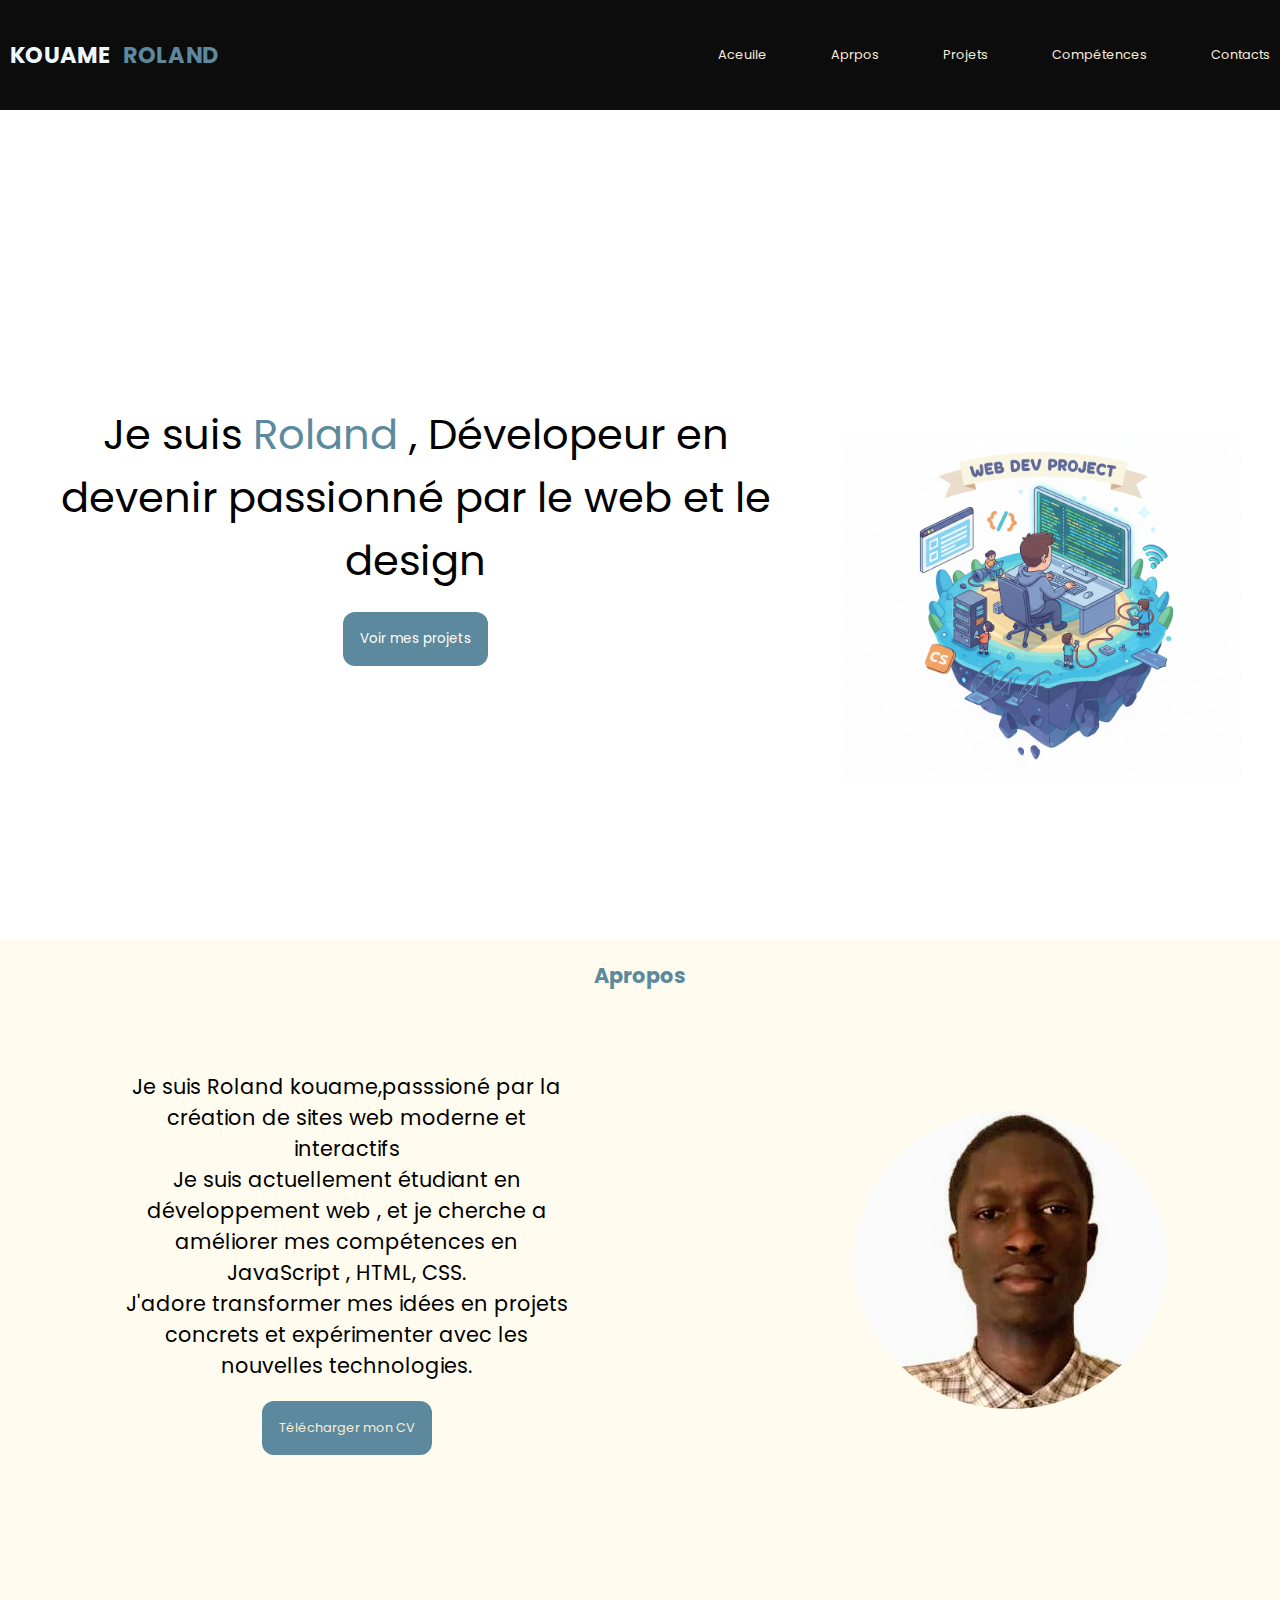
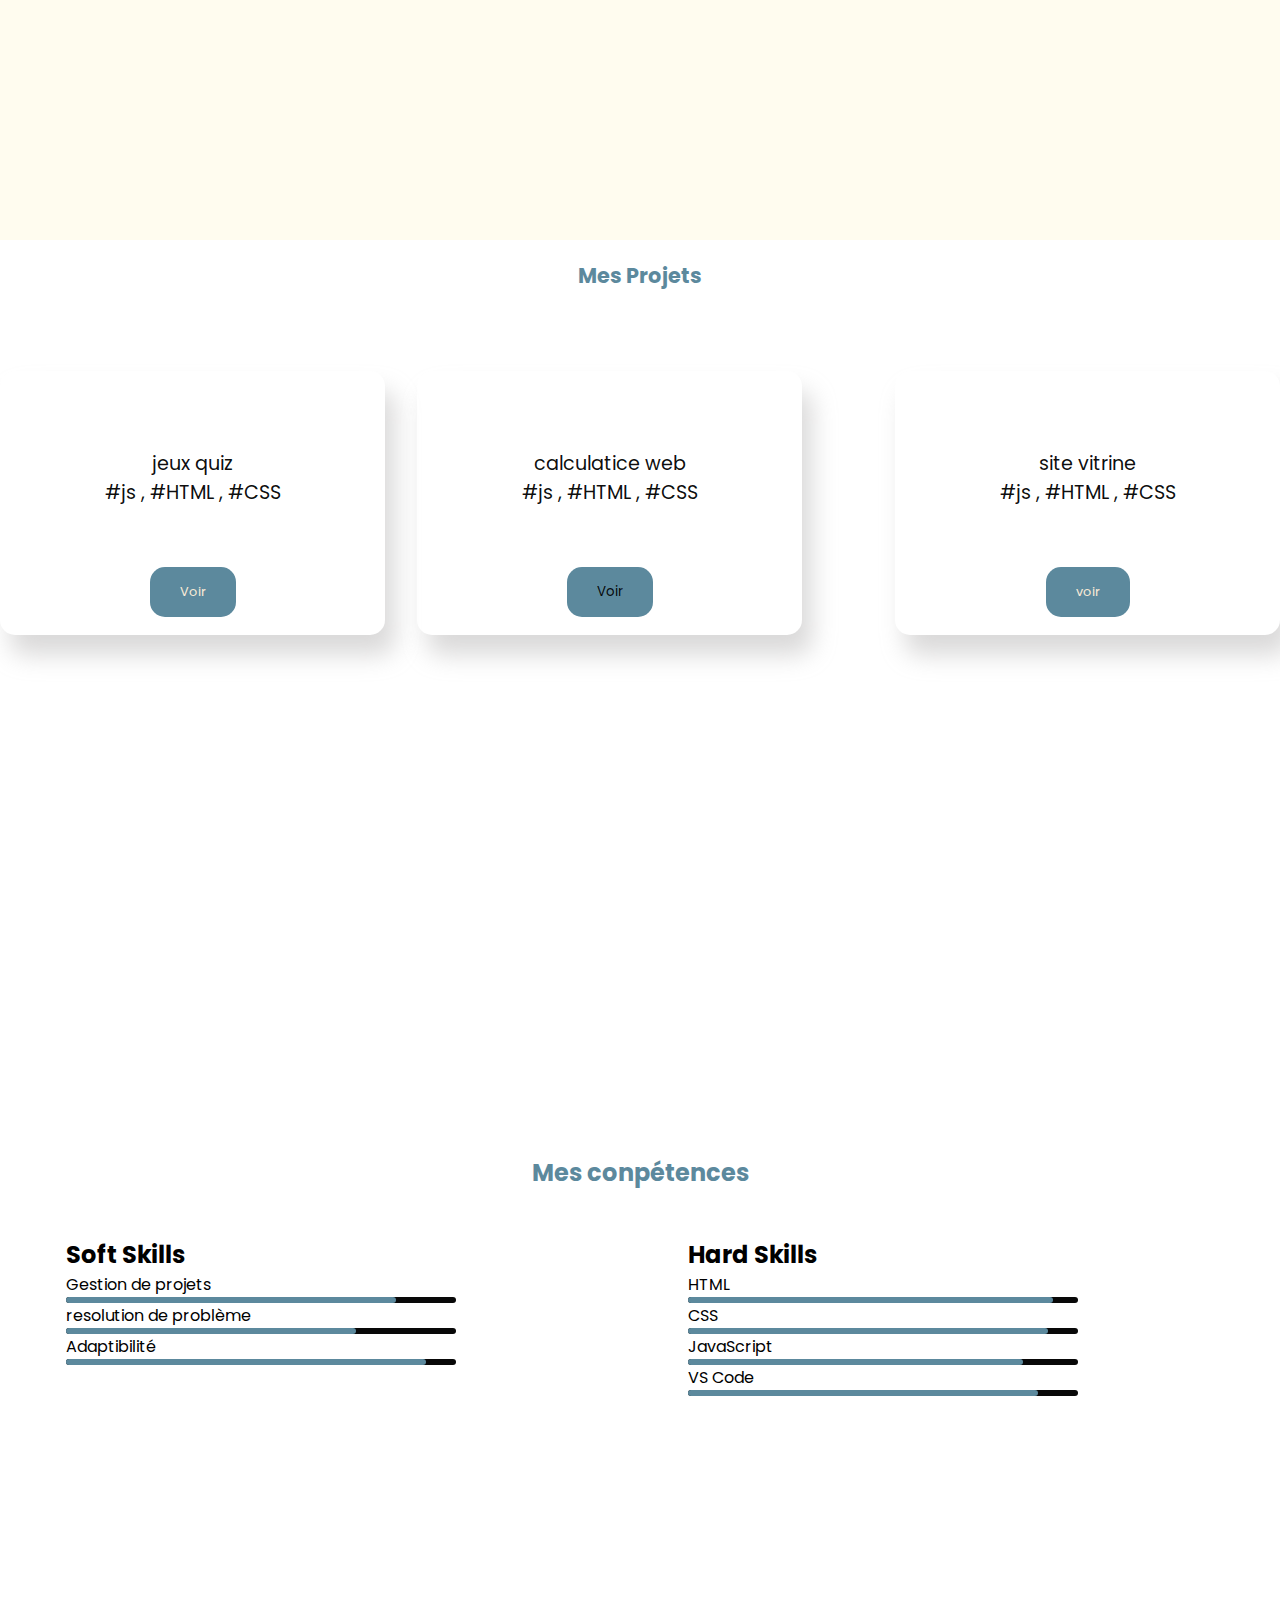
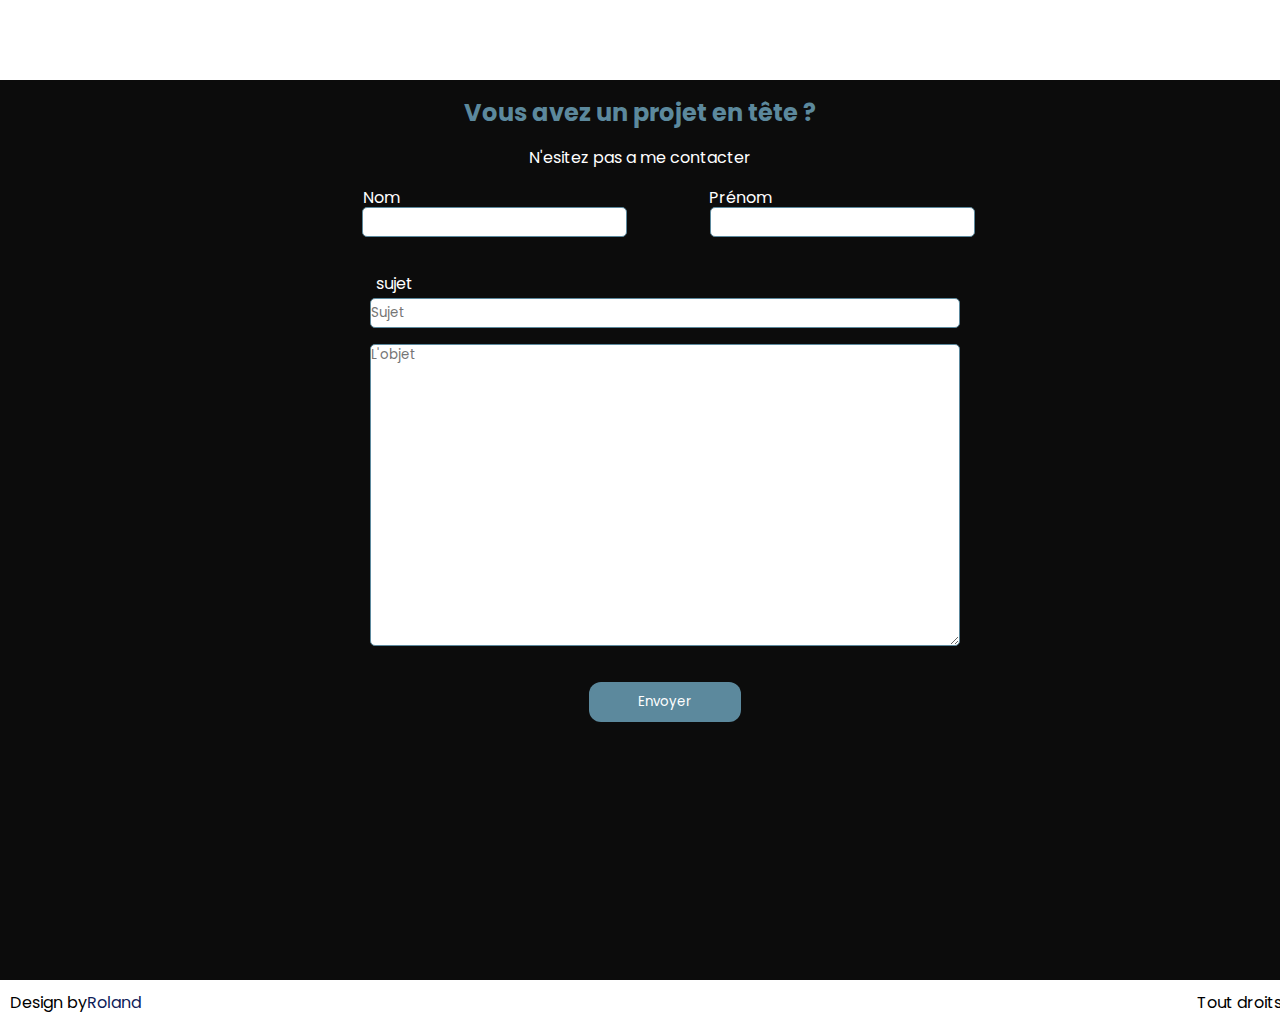
<file: index.html>
<!DOCTYPE html>
<html lang="en">
<head>
    <meta charset="UTF-8">
    <meta name="viewport" content="width=device-width, initial-scale=1.0">
    <title>Mon portfolio</title>
    <link rel="stylesheet" href="projet.css">
    <link href="https://fonts.googleapis.com/css2?family=Poppins:ital,wght@0,100;0,200;0,300;0,400;0,500;0,600;0,700;0,800;0,900;1,100;1,200;1,300;1,400;1,500;1,600;1,700;1,800;1,900&display=swap" rel="stylesheet">
</head>
<body>
    <header>

        <nav>
            <div class="menue1">
                <h2 id="logo"> kouame <div>roland</div> </h2>
            </div>
<div class="menu1">
  <ul class="menu1">
    <li><a href="#"> Aceuile  </a></li>
    <li><a href="#apropos">Aprpos</a></li>
    <li><a href="#projet">Projets</a></li>
    <li><a href="#competence">Compétences</a></li>
    <li><a href="#contact">Contacts</a></li>
  </ul>
 </div>           
    </nav>
    </header>
     <main>
         <section id="section0">
            <div class="ma_des">
                <p>Je suis <mark>Roland</mark> , Dévelopeur en devenir passionné par le web et le design  </p>
                <button type="button" class="bouton1">Voir mes projets</button>
            </div>
            <div class="tof"><img src="Gemini_Generated_Image_btsve6btsve6btsv.png" alt=" develop"></div>
         </section>
          <section id="i2_0">
            <h2 class="Apropos">Apropos</h2>
             <div class="cont_moi">
            <div class="moi">
                <p>Je suis Roland kouame,passsioné par la création de sites web moderne et interactifs</p>
                <p>Je suis actuellement étudiant en <span>développement web </span>, et je cherche a améliorer mes compétences  en JavaScript , HTML, CSS.</p>
                <P> J'adore transformer mes idées en projets concrets et expérimenter avec les nouvelles technologies.</P>
                <button type="button" class="bouton1"> <a href="DjedonRolandKouame.pdf" download="DjedonRolandKouame.pdf">Télécharger mon CV</a></button>
            </div>
             <div class="ma_tof"><img src="Sans titre-10_1~2.jpg" alt=""></div>
             </div>
          </section>
          <section id="section2">
            <h2 id="projet" > Mes Projets</h2>
                <div class="projet">
            <article class="art1"> 
                 <p> jeux quiz</p>
                 <p>#js , #HTML , #CSS</p>
               <button type="button"class="bouton2"><a href="jeux1.html">Voir</a></button>
            </article>
            <article class="art1">
                <p> calculatice web </p>
                <p>#js , #HTML , #CSS</p>
                <button type="button"class="bouton2">Voir</button></article>art1
            <article class="art1">
                <p> site vitrine</p>
                <p>#js , #HTML , #CSS</p>
                <button type="button" class="bouton2"><a href="travel.html">voir</a></button>
            </article>
                </div>
          
          </section>
           <section id="section3">
            <h2 id="competence">Mes conpétences</h2>
            <div class="cont2">
            <div class="cart1">
                <article>
                    <h2>Soft Skills</h2>
                    <div class="competences">
                        <p>Gestion de projets</p>
                        <div class="cap"><div class="cap1" id="id1"> </div></div>
                        <p>resolution de problème</p>
                        <div class="cap"><div class="cap1" id="id2"> </div> </div>
                        <p>Adaptibilité</p>
                        <div class="cap"><div class="cap1" id="id3"> </div> </div>
                        
                    </div>
                </article>
            </div>
              <div class="cart1">
                 <article>
                     <h2>Hard Skills</h2><div class="competences">
                        <p>HTML</p>
                        <div class="cap"><div class="cap1" id="id4"> </div> </div>
                        <p>CSS</p>
                        <div class="cap"> <div class="cap1" id="id5"> </div></div>
                        <p>JavaScript</p>
                        <div class="cap"><div class="cap1" id="id6"> </div> </div>
                         <p>VS Code</p>
                        <div class="cap"><div class="cap1" id="id8"> </div> </div>
                     </div>
                 </article>
               </div>
            </div>
           </section>
           <section id="section4">
            <div id="section4_1">
                <h2 id="contact">Vous avez un projet en tête ?</h2>
                <p style="color:white; text-align: center; padding-bottom: 30px;">N'esitez pas a me contacter</p>
            </div>
            <div>
                <form action="" method="post">
                    <div class="cont3">
                   <label class="label1">Nom</label> <br>
                    <input type="text" name="Nom">
                    <label for="frenom" class="label3">Prénom</label> <br>
                        <input type="text" maxlength="30" name="prenom">
                    </div>
                    <div class="cont4">
                    <label for="prenom" class="label2" form="sujet">sujet</label>
                        <input type="text" name="sujet" placeholder="Sujet">
                        <textarea name="objet" id="texte" style="height: 8cm;" placeholder="L'objet"></textarea>
                    <button type="submit"class="bouton1" style="padding: 10px; width: 4cm;">Envoyer</button>
                    </div>
                </form>
            </div>
           </section>
            
     </main>
     <footer>
<p>Design by <div style="color: rgb(14, 32, 88);"> Roland </div></p>
<p id="nt"> Tout droits es resevé</p>
     </footer>
</body>

</html>
</file>
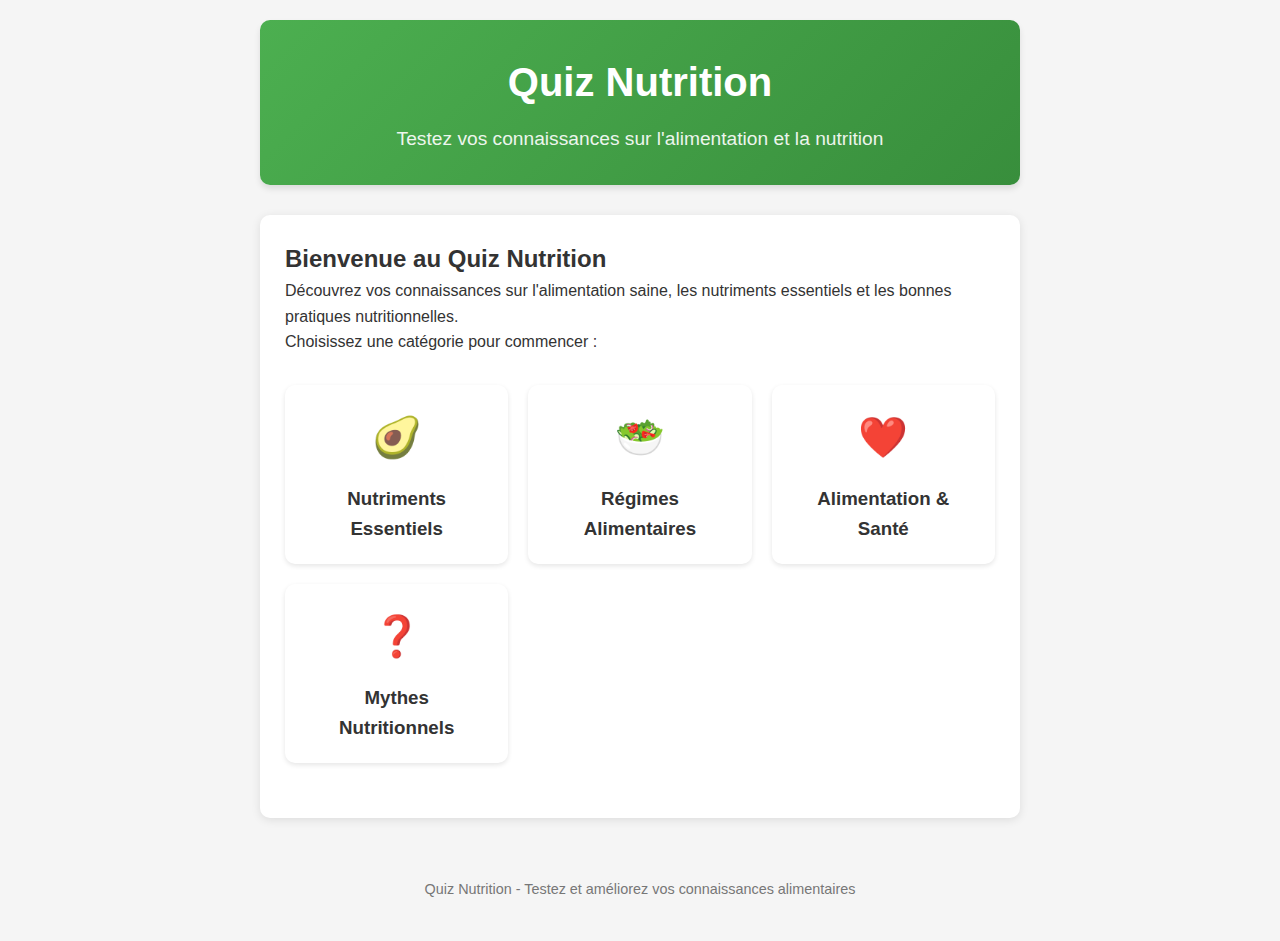
<file: jeux1.html>
<!DOCTYPE html>
<html lang="fr">
<head>
    <meta charset="UTF-8">
    <meta name="viewport" content="width=device-width, initial-scale=1.0">
    <title>Quiz Nutrition - Testez vos connaissances alimentaires</title>
    <style>
        :root {
            --primary: #4CAF50;
            --primary-dark: #388E3C;
            --secondary: #FF9800;
            --light: #f9f9f9;
            --dark: #333;
            --gray: #ddd;
            --correct: #4CAF50;
            --incorrect: #f44336;
        }
        
        * {
            margin: 0;
            padding: 0;
            box-sizing: border-box;
            font-family: 'Segoe UI', Tahoma, Geneva, Verdana, sans-serif;
        }
        
        body {
            background-color: #f5f5f5;
            color: var(--dark);
            line-height: 1.6;
        }
        
        .container {
            max-width: 800px;
            margin: 0 auto;
            padding: 20px;
        }
        
        header {
            text-align: center;
            padding: 30px 0;
            background: linear-gradient(135deg, var(--primary), var(--primary-dark));
            color: white;
            border-radius: 10px;
            margin-bottom: 30px;
            box-shadow: 0 4px 6px rgba(0, 0, 0, 0.1);
        }
        
        h1 {
            font-size: 2.5rem;
            margin-bottom: 10px;
        }
        
        .subtitle {
            font-size: 1.2rem;
            opacity: 0.9;
        }
        
        .card {
            background: white;
            border-radius: 10px;
            padding: 25px;
            margin-bottom: 20px;
            box-shadow: 0 2px 10px rgba(0, 0, 0, 0.1);
            transition: transform 0.3s ease;
        }
        
        .card:hover {
            transform: translateY(-5px);
        }
        
        .btn {
            display: inline-block;
            background-color: var(--primary);
            color: white;
            padding: 12px 25px;
            border: none;
            border-radius: 5px;
            cursor: pointer;
            font-size: 1rem;
            font-weight: 600;
            transition: all 0.3s ease;
            text-align: center;
        }
        
        .btn:hover {
            background-color: var(--primary-dark);
            transform: scale(1.05);
        }
        
        .btn-secondary {
            background-color: var(--secondary);
        }
        
        .btn-secondary:hover {
            background-color: #F57C00;
        }
        
        .category-grid {
            display: grid;
            grid-template-columns: repeat(auto-fill, minmax(200px, 1fr));
            gap: 20px;
            margin: 30px 0;
        }
        
        .category-card {
            background: white;
            border-radius: 10px;
            padding: 20px;
            text-align: center;
            cursor: pointer;
            transition: all 0.3s ease;
            box-shadow: 0 2px 5px rgba(0, 0, 0, 0.1);
        }
        
        .category-card:hover {
            transform: translateY(-5px);
            box-shadow: 0 5px 15px rgba(0, 0, 0, 0.1);
        }
        
        .category-icon {
            font-size: 2.5rem;
            margin-bottom: 15px;
            color: var(--primary);
        }
        
        .quiz-container {
            display: none;
        }
        
        .question {
            font-size: 1.3rem;
            margin-bottom: 20px;
            font-weight: 600;
        }
        
        .options {
            list-style: none;
            margin: 20px 0;
        }
        
        .option {
            background-color: var(--light);
            padding: 15px;
            margin-bottom: 10px;
            border-radius: 5px;
            cursor: pointer;
            transition: all 0.2s ease;
            border: 2px solid transparent;
        }
        
        .option:hover {
            background-color: #e9e9e9;
        }
        
        .option.selected {
            border-color: var(--primary);
            background-color: #e8f5e9;
        }
        
        .option.correct {
            background-color: #e8f5e9;
            border-color: var(--correct);
        }
        
        .option.incorrect {
            background-color: #ffebee;
            border-color: var(--incorrect);
        }
        
        .navigation {
            display: flex;
            justify-content: space-between;
            margin-top: 20px;
        }
        
        .progress-bar {
            height: 10px;
            background-color: var(--gray);
            border-radius: 5px;
            margin: 20px 0;
            overflow: hidden;
        }
        
        .progress {
            height: 100%;
            background-color: var(--primary);
            width: 0%;
            transition: width 0.3s ease;
        }
        
        .results-container {
            display: none;
            text-align: center;
        }
        
        .score {
            font-size: 3rem;
            font-weight: bold;
            color: var(--primary);
            margin: 20px 0;
        }
        
        .feedback {
            margin: 20px 0;
            font-size: 1.2rem;
        }
        
        .restart-btn {
            margin-top: 20px;
        }
        
        footer {
            text-align: center;
            margin-top: 40px;
            padding: 20px;
            color: #777;
            font-size: 0.9rem;
        }
        
        @media (max-width: 600px) {
            .category-grid {
                grid-template-columns: 1fr;
            }
            
            h1 {
                font-size: 2rem;
            }
        }
    </style>
</head>
<body>
    <div class="container">
        <header>
            <h1>Quiz Nutrition</h1>
            <p class="subtitle">Testez vos connaissances sur l'alimentation et la nutrition</p>
        </header>
        
        <div id="welcome-screen" class="card">
            <h2>Bienvenue au Quiz Nutrition</h2>
            <p>Découvrez vos connaissances sur l'alimentation saine, les nutriments essentiels et les bonnes pratiques nutritionnelles.</p>
            <p>Choisissez une catégorie pour commencer :</p>
            
            <div class="category-grid">
                <div class="category-card" data-category="nutriments">
                    <div class="category-icon">🥑</div>
                    <h3>Nutriments Essentiels</h3>
                </div>
                <div class="category-card" data-category="regimes">
                    <div class="category-icon">🥗</div>
                    <h3>Régimes Alimentaires</h3>
                </div>
                <div class="category-card" data-category="sante">
                    <div class="category-icon">❤️</div>
                    <h3>Alimentation & Santé</h3>
                </div>
                <div class="category-card" data-category="mythes">
                    <div class="category-icon">❓</div>
                    <h3>Mythes Nutritionnels</h3>
                </div>
            </div>
        </div>
        
        <div id="quiz-container" class="quiz-container">
            <div class="card">
                <div class="progress-bar">
                    <div class="progress" id="progress-bar"></div>
                </div>
                <h2 id="category-title">Catégorie</h2>
                <div class="question" id="question">Question</div>
                <ul class="options" id="options">
                    <!-- Les options seront ajoutées dynamiquement -->
                </ul>
                <div class="navigation">
                    <button class="btn" id="prev-btn">Précédent</button>
                    <button class="btn" id="next-btn">Suivant</button>
                </div>
            </div>
        </div>
        
        <div id="results-container" class="results-container card">
            <h2>Résultats du Quiz</h2>
            <div class="score" id="score">0/10</div>
            <div class="feedback" id="feedback"></div>
            <button class="btn restart-btn" id="restart-btn">Recommencer le Quiz</button>
        </div>
        
        <footer>
            <p>Quiz Nutrition - Testez et améliorez vos connaissances alimentaires</p>
        </footer>
    </div>

    <script>
        // Données des questions par catégorie
        const quizData = {
            nutriments: {
                title: "Nutriments Essentiels",
                questions: [
                    {
                        question: "Quelle vitamine est principalement obtenue par exposition au soleil?",
                        options: ["Vitamine A", "Vitamine C", "Vitamine D", "Vitamine K"],
                        answer: 2
                    },
                    {
                        question: "Quel minéral est essentiel pour la formation des globules rouges?",
                        options: ["Calcium", "Fer", "Potassium", "Magnésium"],
                        answer: 1
                    },
                    {
                        question: "Quelle est la principale fonction des glucides dans l'organisme?",
                        options: ["Construire les muscles", "Fournir de l'énergie", "Renforcer les os", "Transport de l'oxygène"],
                        answer: 1
                    },
                    {
                        question: "Quelle vitamine est importante pour la coagulation du sang?",
                        options: ["Vitamine A", "Vitamine B12", "Vitamine C", "Vitamine K"],
                        answer: 3
                    },
                    {
                        question: "Quel type de graisse est considéré comme le plus sain?",
                        options: ["Graisses saturées", "Graisses trans", "Graisses insaturées", "Graisses hydrogénées"],
                        answer: 2
                    }
                ]
            },
            regimes: {
                title: "Régimes Alimentaires",
                questions: [
                    {
                        question: "Quel régime met l'accent sur les aliments d'origine végétale?",
                        options: ["Régime cétogène", "Régime végétalien", "Régime paléo", "Régime méditerranéen"],
                        answer: 1
                    },
                    {
                        question: "Le régime méditerranéen est riche en:",
                        options: ["Viande rouge", "Produits laitiers", "Huile d'olive", "Aliments transformés"],
                        answer: 2
                    },
                    {
                        question: "Quel régime élimine complètement les glucides?",
                        options: ["Régime sans gluten", "Régime cétogène", "Régime flexitarien", "Régime DASH"],
                        answer: 1
                    },
                    {
                        question: "Lequel de ces régimes est souvent recommandé pour abaisser la tension artérielle?",
                        options: ["Régime cétogène", "Régime DASH", "Régime paléo", "Régime Atkins"],
                        answer: 1
                    },
                    {
                        question: "Quel régime se concentre sur les aliments consommés par nos ancêtres chasseurs-cueilleurs?",
                        options: ["Régime végétalien", "Régime paléo", "Régime méditerranéen", "Régime flexitarien"],
                        answer: 1
                    }
                ]
            },
            sante: {
                title: "Alimentation & Santé",
                questions: [
                    {
                        question: "Quelle condition peut résulter d'une carence en vitamine C?",
                        options: ["Rachitisme", "Scorbut", "Béribéri", "Anémie"],
                        answer: 1
                    },
                    {
                        question: "Quel aliment est riche en oméga-3, bons pour la santé cardiaque?",
                        options: ["Beurre", "Saumon", "Fromage", "Pain blanc"],
                        answer: 1
                    },
                    {
                        question: "Quelle consommation excessive peut augmenter le risque d'ostéoporose?",
                        options: ["Lait", "Sel", "Café", "Légumes verts"],
                        answer: 2
                    },
                    {
                        question: "Quel minéral est essentiel pour le bon fonctionnement de la thyroïde?",
                        options: ["Fer", "Iode", "Calcium", "Zinc"],
                        answer: 1
                    },
                    {
                        question: "Quelle vitamine est importante pour la santé des yeux et la vision nocturne?",
                        options: ["Vitamine A", "Vitamine B6", "Vitamine C", "Vitamine E"],
                        answer: 0
                    }
                ]
            },
            mythes: {
                title: "Mythes Nutritionnels",
                questions: [
                    {
                        question: "Est-il vrai que tous les glucides font grossir?",
                        options: ["Vrai", "Faux"],
                        answer: 1
                    },
                    {
                        question: "Les œufs augmentent-ils le cholestérol sanguin chez la plupart des gens?",
                        options: ["Vrai", "Faux"],
                        answer: 1
                    },
                    {
                        question: "Les aliments biologiques sont-ils toujours plus nutritifs que les conventionnels?",
                        options: ["Vrai", "Faux"],
                        answer: 1
                    },
                    {
                        question: "Doit-on boire 8 verres d'eau par jour?",
                        options: ["Vrai, c'est une règle scientifique", "Faux, les besoins varient selon les individus"],
                        answer: 1
                    },
                    {
                        question: "Les régimes détox sont-ils nécessaires pour éliminer les toxines?",
                        options: ["Vrai", "Faux, le corps le fait naturellement"],
                        answer: 1
                    }
                ]
            }
        };

        // Variables globales
        let currentCategory = '';
        let currentQuestionIndex = 0;
        let score = 0;
        let userAnswers = [];

        // Éléments DOM
        const welcomeScreen = document.getElementById('welcome-screen');
        const quizContainer = document.getElementById('quiz-container');
        const resultsContainer = document.getElementById('results-container');
        const categoryTitle = document.getElementById('category-title');
        const questionElement = document.getElementById('question');
        const optionsElement = document.getElementById('options');
        const prevButton = document.getElementById('prev-btn');
        const nextButton = document.getElementById('next-btn');
        const progressBar = document.getElementById('progress-bar');
        const scoreElement = document.getElementById('score');
        const feedbackElement = document.getElementById('feedback');
        const restartButton = document.getElementById('restart-btn');
        const categoryCards = document.querySelectorAll('.category-card');

        // Événements
        categoryCards.forEach(card => {
            card.addEventListener('click', () => {
                currentCategory = card.getAttribute('data-category');
                startQuiz();
            });
        });

        prevButton.addEventListener('click', showPreviousQuestion);
        nextButton.addEventListener('click', showNextQuestion);
        restartButton.addEventListener('click', restartQuiz);

        // Fonctions
        function startQuiz() {
            welcomeScreen.style.display = 'none';
            quizContainer.style.display = 'block';
            currentQuestionIndex = 0;
            score = 0;
            userAnswers = new Array(quizData[currentCategory].questions.length).fill(null);
            
            categoryTitle.textContent = quizData[currentCategory].title;
            showQuestion();
            updateProgressBar();
        }

        function showQuestion() {
            const question = quizData[currentCategory].questions[currentQuestionIndex];
            questionElement.textContent = question.question;
            
            optionsElement.innerHTML = '';
            question.options.forEach((option, index) => {
                const li = document.createElement('li');
                li.className = 'option';
                if (userAnswers[currentQuestionIndex] === index) {
                    li.classList.add('selected');
                }
                li.textContent = option;
                li.addEventListener('click', () => selectOption(index));
                optionsElement.appendChild(li);
            });
            
            // Gérer l'affichage des boutons de navigation
            prevButton.style.display = currentQuestionIndex === 0 ? 'none' : 'inline-block';
            
            if (currentQuestionIndex === quizData[currentCategory].questions.length - 1) {
                nextButton.textContent = 'Terminer';
            } else {
                nextButton.textContent = 'Suivant';
            }
        }

        function selectOption(index) {
            // Désélectionner toutes les options
            const options = document.querySelectorAll('.option');
            options.forEach(option => option.classList.remove('selected'));
            
            // Sélectionner l'option cliquée
            options[index].classList.add('selected');
            userAnswers[currentQuestionIndex] = index;
        }

        function showNextQuestion() {
            if (currentQuestionIndex < quizData[currentCategory].questions.length - 1) {
                currentQuestionIndex++;
                showQuestion();
                updateProgressBar();
            } else {
                // Dernière question, afficher les résultats
                calculateScore();
                showResults();
            }
        }

        function showPreviousQuestion() {
            if (currentQuestionIndex > 0) {
                currentQuestionIndex--;
                showQuestion();
                updateProgressBar();
            }
        }

        function updateProgressBar() {
            const progress = ((currentQuestionIndex + 1) / quizData[currentCategory].questions.length) * 100;
            progressBar.style.width = `${progress}%`;
        }

        function calculateScore() {
            score = 0;
            quizData[currentCategory].questions.forEach((question, index) => {
                if (userAnswers[index] === question.answer) {
                    score++;
                }
            });
        }

        function showResults() {
            quizContainer.style.display = 'none';
            resultsContainer.style.display = 'block';
            
            scoreElement.textContent = `${score}/${quizData[currentCategory].questions.length}`;
            
            // Donner un feedback basé sur le score
            const percentage = (score / quizData[currentCategory].questions.length) * 100;
            if (percentage >= 80) {
                feedbackElement.textContent = "Excellent! Vous avez de solides connaissances en nutrition!";
            } else if (percentage >= 60) {
                feedbackElement.textContent = "Bon travail! Vous avez de bonnes bases en nutrition.";
            } else if (percentage >= 40) {
                feedbackElement.textContent = "Pas mal! Vous avez quelques connaissances mais il y a place à amélioration.";
            } else {
                feedbackElement.textContent = "Continuez à apprendre! La nutrition est un vaste sujet.";
            }
        }

        function restartQuiz() {
            resultsContainer.style.display = 'none';
            welcomeScreen.style.display = 'block';
        }
    </script>
</body>
</html>
</file>
<file: projet.css>
*{
    margin: 0;
    padding: 0;
     box-sizing: border-box;
      font-family: "poppins", sans-serif;
}
.poppins-thin {
  font-family: 'Poppins';
  font-weight: 100;
  font-style: normal;
}

.poppins-extralight {
  font-family: "Poppins", sans-serif;
  font-weight: 200;
  font-style: normal;
}

.poppins-light {
  font-family: "Poppins", sans-serif;
  font-weight: 300;
  font-style: normal;
}

.poppins-regular {
  font-family: "Poppins", sans-serif;
  font-weight: 400;
  font-style: normal;
}

.poppins-medium {
  font-family: "Poppins", sans-serif;
  font-weight: 500;
  font-style: normal;
}

.poppins-semibold {
  font-family: "Poppins", sans-serif;
  font-weight: 600;
  font-style: normal;
}

.poppins-bold {
  font-family: "Poppins", sans-serif;
  font-weight: 700;
  font-style: normal;
}

.poppins-extrabold {
  font-family: "Poppins", sans-serif;
  font-weight: 800;
  font-style: normal;
}

.poppins-black {
  font-family: "Poppins", sans-serif;
  font-weight: 900;
  font-style: normal;
}

.poppins-thin-italic {
  font-family: "Poppins", sans-serif;
  font-weight: 100;
  font-style: italic;
}

.poppins-extralight-italic {
  font-family: "Poppins", sans-serif;
  font-weight: 200;
  font-style: italic;
}

.poppins-light-italic {
  font-family: "Poppins", sans-serif;
  font-weight: 300;
  font-style: italic;
}

.poppins-regular-italic {
  font-family: "Poppins", sans-serif;
  font-weight: 400;
  font-style: italic;
}

.poppins-medium-italic {
  font-family: "Poppins", sans-serif;
  font-weight: 500;
  font-style: italic;
}

.poppins-semibold-italic {
  font-family: "Poppins", sans-serif;
  font-weight: 600;
  font-style: italic;
}

.poppins-bold-italic {
  font-family: "Poppins", sans-serif;
  font-weight: 700;
  font-style: italic;
}

.poppins-extrabold-italic {
  font-family: "Poppins", sans-serif;
  font-weight: 800;
  font-style: italic;
}

.poppins-black-italic {
  font-family: "Poppins", sans-serif;
  font-weight: 900;
  font-style: italic;
}

:root{
    --primary-color: hsla(0, 0%, 0%, 0.952) ; 
    --secondary-color:#5C899D ; 
    --tercary-color:#fffcef ; 
}
header nav {
     display: flex;
      flex-direction: row;
       gap: 30rem;
    height: 2.9cm;
    width: 100%;
    background-color: var(--primary-color);
    box-shadow: 20px -30px 22px rgb(255, 255,255,0.3);
    justify-content: space-around;
    align-items: center;
     margin-bottom: 20px;
}
#logo{
    color:aliceblue ; 
    font-weight: bolder;
     font-size: 1.4rem;
     text-transform: uppercase;
      display: flex ;
      gap: 0.8rem;
      letter-spacing: 0.6px;

}
 #logo>div{
    color:var(--secondary-color)
 }
 .menu1 ul{
    display: flex;
    flex-direction: row;
    gap: 4rem;
 }
  .menu1 ul li,a {
    text-decoration: none;
    list-style: none;
     color: antiquewhite;
      font-size: 0.8rem;
      transition:all 0.4s ease ; 
  }
   #section0{
     height: 90vh;
     max-width: 100%;
      display: flex;
       flex-direction: row;
       justify-content: center;
       align-items: center;
        gap: 3rem;
        background-color:white ;
   }
   #section0 .ma_des{
     max-width: 20cm;
     text-wrap: none;
     text-align: center;
   }
   .ma_des p {
    font-size: 2.6rem;
    gap: 10px;
  
   }
      .bouton1{
        padding: 17px;
        margin-top: 20px;
        background-color: var(--secondary-color);
        color: white;
        border: none;
         border-radius: 12px;
         transition: none 0.6s ease;
        
      }
      .tof img{
         height: 350px;
         width: 400px;
          object-fit: cover;
           position: relative;
           top: 2cm;
      }
      .Apropos,  #section2>h2{
        text-align: center;
        color: var(--secondary-color);
        font-size: 1.3rem;
        padding-top: 20px;

      }
      #i2_0{
        background-color:#fffcef;
        height: 100vh;
    
      }
      
 .moi{
    max-width: 12cm;
    text-align: center;
    position: relative;
    top: 80px;
    left: 120px;

 }
 .moi>p{
     font-size: 1.3rem;
 }
  
 #section2{
     height: 100vh;
     color: white;}
     .projet{
         display: flex;
          flex-direction: row;
          gap:2rem;
          justify-content: space-around;
          align-items: center;
          
     }
     .art1{
         height: 7cm;
         width: 390px;
         background-color: rgb(255, 255,255,0.);
          box-shadow: 10px 20px 25px rgb(163, 161, 161,0.4);
          border-radius: 15px;
          text-align: center;
          color: var(--primary-color);
           font-size: 1.2rem;
            display: flex;
            flex-direction: column;
            align-items: center;
            justify-content: center;
            position: relative;
            top: 80px;
            transition: all 0.4s ease;
     }
        
        
     .bouton2{
        position: relative;
        top: 60px ; 
        background-color: var(--secondary-color);
        border: none;
        padding: 15px 30px 15px 30px ;
        color: var(--primary-color);
        border-radius: 15px;
        transition: none 0.6s ease;

     }
     .bouton1:hover,.bouton2:hover{
        transform: translateY(4px);
       
     }
   .cont2{
      display: flex;
      flex-direction: row;
       gap:2rem;
       justify-content: center;
       align-items: center;
     }
     #section3>h2 , #section4_1>h2  {
      color: var(--secondary-color);
      text-align: center;
      padding:15px; 
     }
     .cart1{
      height: 6cm;
         width: 590px;
         background-color: white;
          box-shadow: 10px 20px 25px rgb(255, 255,255,0.3);
          border-radius: 8px;
          padding: 2rem;
      
        }
     .cap{
      height: 6px;
      max-width: 390px;
     background-color: #080808;
     border-radius: 5px;
     }
     .cap1{height: 6px;
      max-width: 300px;
     border-radius: 5px;}
     #id1{
       max-width: 330px;
     background-color: var(--secondary-color);
     }
       #id2{
       max-width: 290px;
     background-color: var(--secondary-color);
     }
    #id3{
       max-width: 360px;
     background-color: var(--secondary-color);
     }
    #id4{
       max-width: 365px;
     background-color: var(--secondary-color);
     }
       #id5{
       max-width: 360px;
     background-color: var(--secondary-color);
     }
       #id6{
       max-width: 335px;
     background-color: var(--secondary-color);
     }
       #id8{
       max-width: 350px;
     background-color: var(--secondary-color);
     }
#section3{
  height:60vh; 

}
#section4{
  height: 100vh;
   background-color: var(--primary-color);
}
.cont3{
  display: flex;
  flex-direction: row;
  justify-content: center;
   align-items: center;
}
.cont3>input{
  border: 1px solid var(--secondary-color);
  width: 7cm;
  height:.8cm ; 
  border-radius:5px ; 
  outline: none;
}
.cont4{
  display: flex;
  flex-direction: column;
  justify-content: center;
   align-items: center;
   gap:1rem; 
   padding-left: 50px;
   
}

.cont4>label{
   position: relative;
   right: 271px;
   top:20px; 
   color: #ffffff;
   padding: 6px;
}
.label1 , .label3{
  color:white;
  position: relative;
  left: 48px;
  bottom:25px;
  padding:10px;
 }
 .label3{
   left:72px; 
 }
.cont4 input , textarea{
  width: 15.6cm;
   height:.8cm ; 
   border-radius:5px ; 
  outline: none;
   border: 1px solid var(--secondary-color);
}

.cont_moi{
  display: flex;
   gap: 20rem;
    
   
}
.ma_tof{
  position: relative;
  left:80px ; 
  border-radius: 50%;
  top: 120px;
}
.ma_tof>img{
  border-radius: 50%;
}
.cont4 .bouton2{
  padding: 20px;
}
footer{
  display: flex;
   height: 1.2cm;
align-items: center;
padding-left: 10px;
}
#nt{
  position: relative;
  left: 66rem;
}
a:hover{
  color: var(--secondary-color);
}
mark{
   color: var(--secondary-color);
   background-color: #ffffff;
}
</file>
